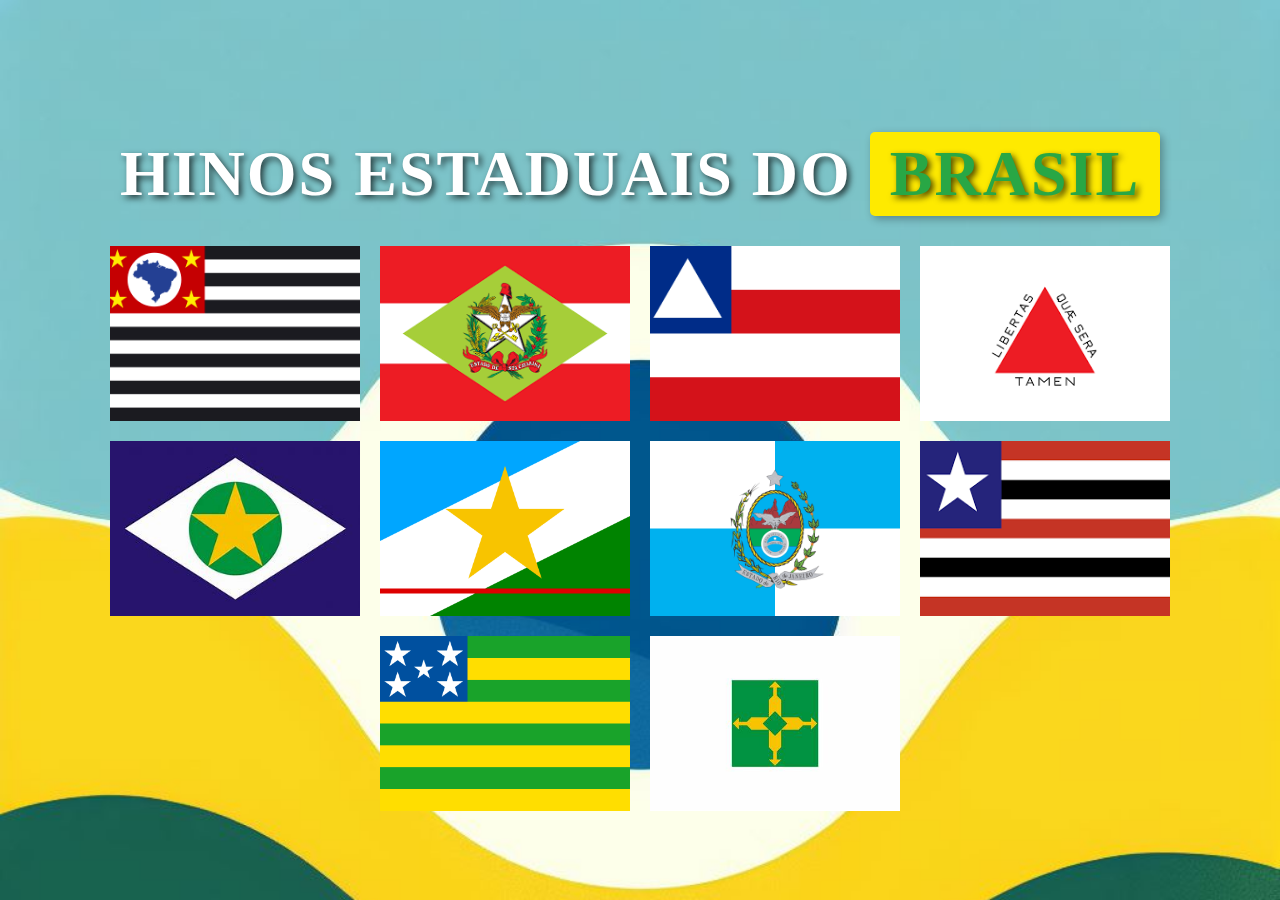
<file: index.html>
<!DOCTYPE html>
<html lang="pt-br">
<head>
    <meta charset="UTF-8">
    <meta name="viewport" content="width=device-width, initial-scale=1.0">
    <title>Hinos Estaduais</title>
    <link rel="stylesheet" href="style.css">
</head>
<body id="bodybrasil">
    <h1 id="titulobrasil">Hinos Estaduais do <a href="br.html" class="brasil">Brasil</a></h1>
    
    <div class="bandeiras-container">
        <a href="sp.html" data-frase="São Paulo" class="bandeira">
            <img src="bandeirasp.png" alt="Hino de São Paulo" width="250" height="175">
        </a>

        <a href="sc.html" data-frase="Santa Catarina" class="bandeira">
            <img src="bandeirasc.png" alt="Hino de Santa Catarina" width="250" height="175">
        </a>

        <a href="ba.html" data-frase="Bahia" class="bandeira">
            <img src="bandeiraba.png" alt="Hino da Bahia" width="250" height="175">
        </a>

        <a href="mg.html" data-frase="Minas Gerais" class="bandeira">
            <img src="bandeiramg.png" alt="Hino de Minas Gerais" width="250" height="175">
        </a>

        <a href="mt.html" data-frase="Mato Grosso" class="bandeira">
            <img src="bandeiramt.png" alt="Hino de Mato Grosso" width="250" height="175">
        </a>

        <a href="rr.html" data-frase="Roraima" class="bandeira">
            <img src="bandeirarr.png" alt="Hino de Roraima" width="250" height="175">
        </a>

        <a href="rj.html" data-frase="Rio de Janeiro" class="bandeira">
            <img src="bandeirarj.png" alt="Hino do Rio de Janeiro" width="250" height="175">
        </a>

        <a href="ma.html" data-frase="Maranhão" class="bandeira">
            <img src="bandeirama.png" alt="Hino do Maranhão" width="250" height="175">
        </a>

        <a href="go.html" data-frase="Goiás" class="bandeira">
            <img src="bandeirago.png" alt="Hino de Goiás" width="250" height="175">
        </a>

        <a href="df.html" data-frase="Distrito Federal" class="bandeira">
            <img src="bandeiradf.png" alt="Hino do Distrito Federal" width="250" height="175">

        </a>
    </div>

    
    <div id="frase-exibida">Passe o mouse sobre uma bandeira para escolher um estado</div>

    <script>
        const bandeiras = document.querySelectorAll('.bandeira');
        const fraseExibida = document.getElementById('frase-exibida');

        bandeiras.forEach(bandeira => {
            bandeira.addEventListener('mouseenter', function() {
        
                fraseExibida.textContent = bandeira.getAttribute('data-frase');

                fraseExibida.style.opacity = 1;
            });

            bandeira.addEventListener('mouseleave', function() {
              
                fraseExibida.style.opacity = 0;
            });
        });
    </script>
</body>
</html>
</file>
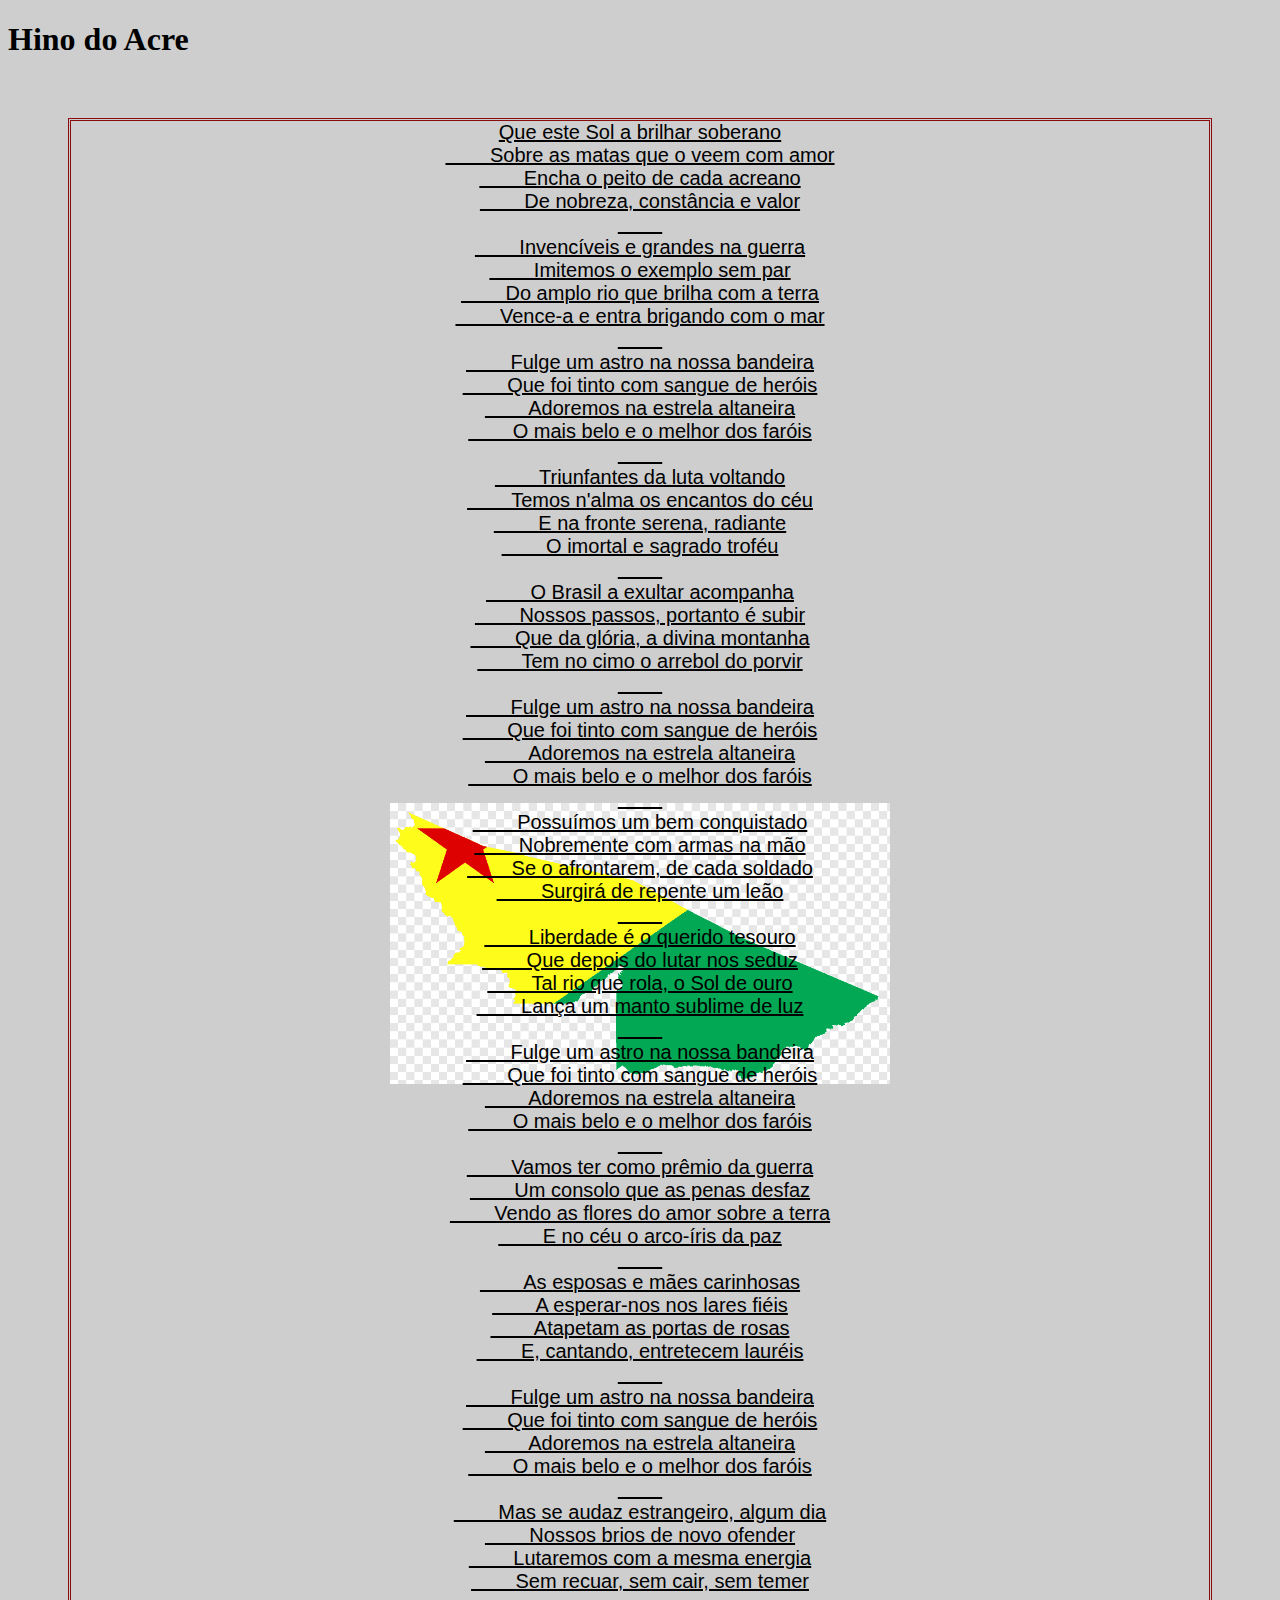
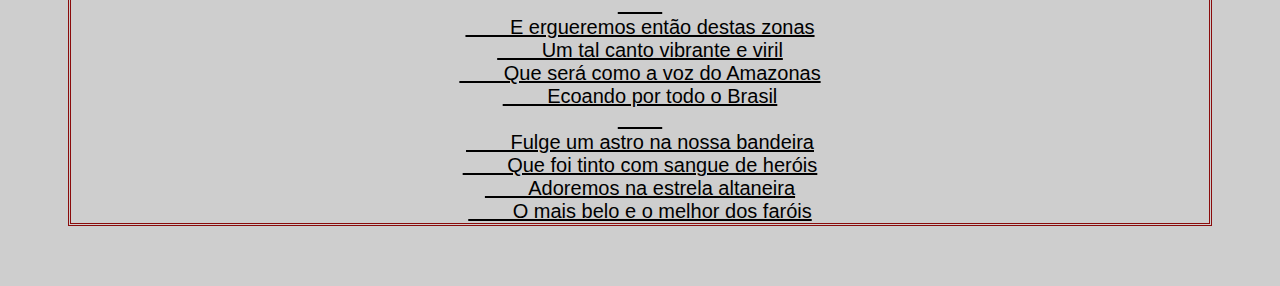
<file: ac.html>
<!DOCTYPE html>
<html lang="pt-br">
<head>
    <meta charset="UTF-8">
    <meta name="viewport" content="width=device-width, initial-scale=1.0">
    <title>hino do Acre</title>
   
     <link rel="stylesheet" href="style.css"> 
</head>

<body id="bodyac">
   <h1 id="tituloac">Hino do Acre</h1>

    <pre id="paragrafoac">Que este Sol a brilhar soberano
        Sobre as matas que o veem com amor
        Encha o peito de cada acreano
        De nobreza, constância e valor
        
        Invencíveis e grandes na guerra
        Imitemos o exemplo sem par
        Do amplo rio que brilha com a terra
        Vence-a e entra brigando com o mar
        
        Fulge um astro na nossa bandeira
        Que foi tinto com sangue de heróis
        Adoremos na estrela altaneira
        O mais belo e o melhor dos faróis
        
        Triunfantes da luta voltando
        Temos n'alma os encantos do céu
        E na fronte serena, radiante
        O imortal e sagrado troféu
        
        O Brasil a exultar acompanha
        Nossos passos, portanto é subir
        Que da glória, a divina montanha
        Tem no cimo o arrebol do porvir
        
        Fulge um astro na nossa bandeira
        Que foi tinto com sangue de heróis
        Adoremos na estrela altaneira
        O mais belo e o melhor dos faróis
        
        Possuímos um bem conquistado
        Nobremente com armas na mão
        Se o afrontarem, de cada soldado
        Surgirá de repente um leão
        
        Liberdade é o querido tesouro
        Que depois do lutar nos seduz
        Tal rio que rola, o Sol de ouro
        Lança um manto sublime de luz
        
        Fulge um astro na nossa bandeira
        Que foi tinto com sangue de heróis
        Adoremos na estrela altaneira
        O mais belo e o melhor dos faróis
        
        Vamos ter como prêmio da guerra
        Um consolo que as penas desfaz
        Vendo as flores do amor sobre a terra
        E no céu o arco-íris da paz
        
        As esposas e mães carinhosas
        A esperar-nos nos lares fiéis
        Atapetam as portas de rosas
        E, cantando, entretecem lauréis
        
        Fulge um astro na nossa bandeira
        Que foi tinto com sangue de heróis
        Adoremos na estrela altaneira
        O mais belo e o melhor dos faróis
        
        Mas se audaz estrangeiro, algum dia
        Nossos brios de novo ofender
        Lutaremos com a mesma energia
        Sem recuar, sem cair, sem temer
        
        E ergueremos então destas zonas
        Um tal canto vibrante e viril
        Que será como a voz do Amazonas
        Ecoando por todo o Brasil
        
        Fulge um astro na nossa bandeira
        Que foi tinto com sangue de heróis
        Adoremos na estrela altaneira
        O mais belo e o melhor dos faróis</pre>
</file>
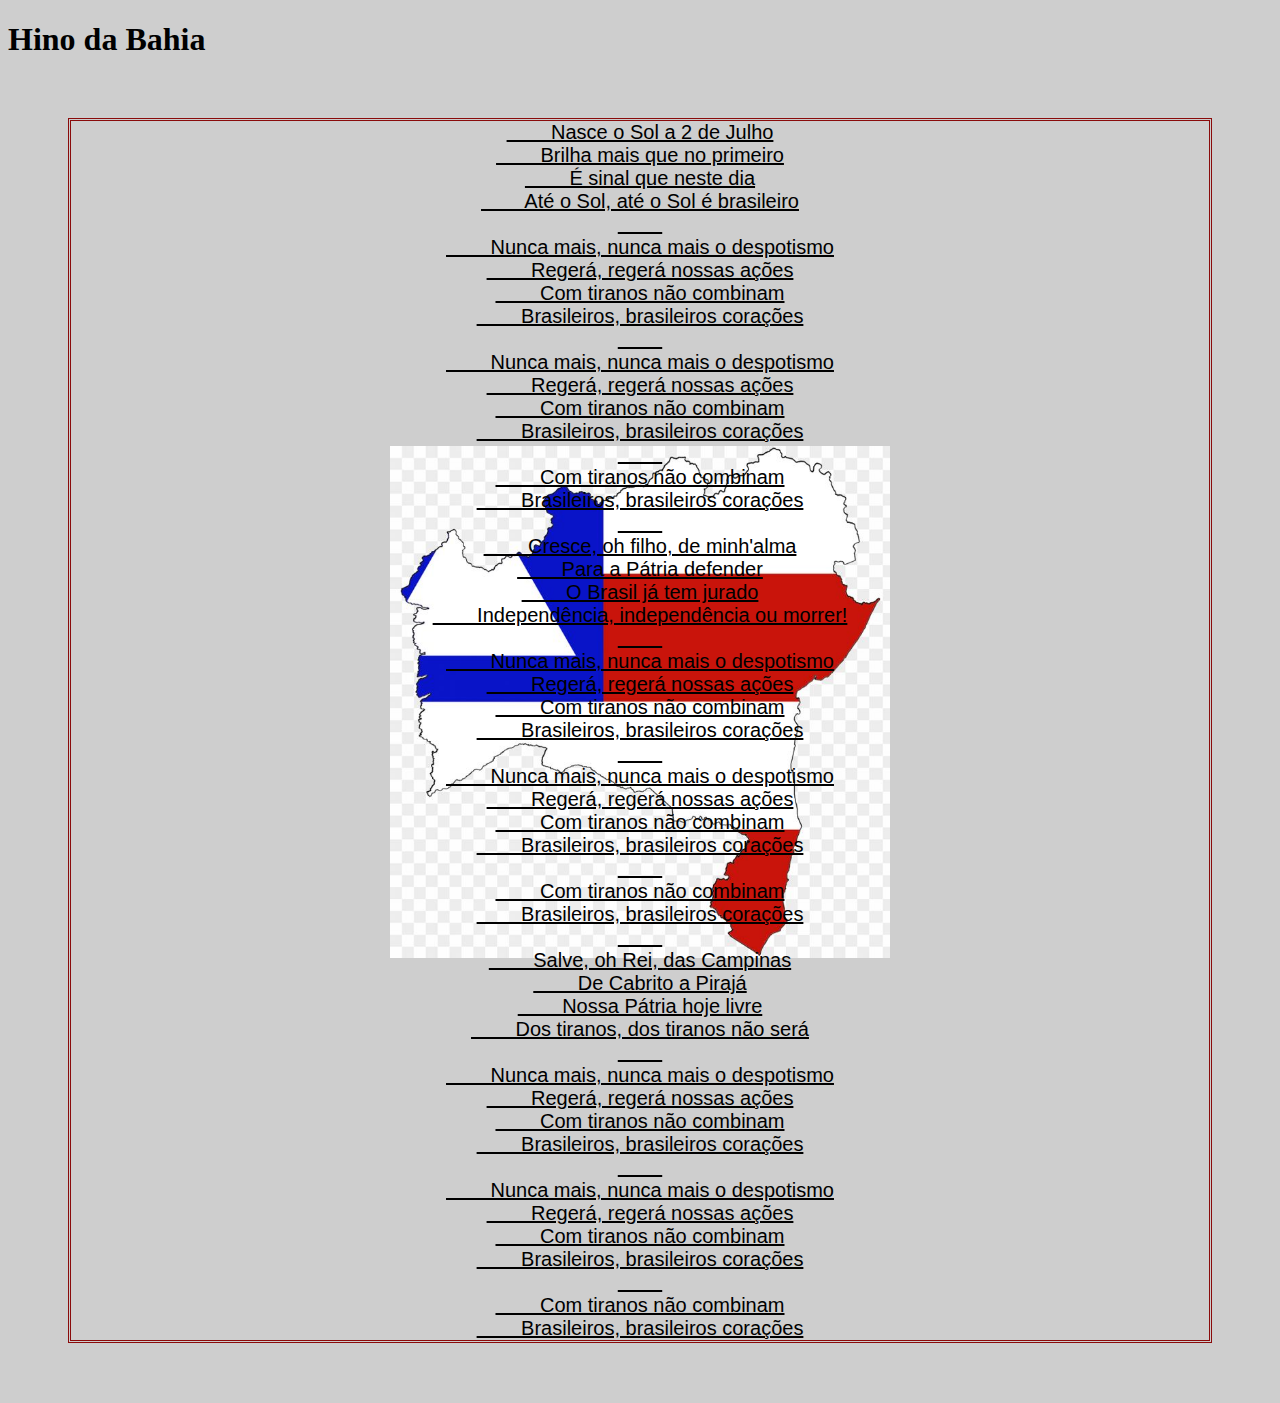
<file: ba.html>
<!DOCTYPE html>
<html lang="pt-br">
<head>
    <meta charset="UTF-8">
    <meta name="viewport" content="width=device-width, initial-scale=1.0">
    <title>hino da Bahia</title>
   
     <link rel="stylesheet" href="style.css"> 
</head>

<body id="bodyba">
   <h1 id="tituloba">Hino da Bahia</h1>

    <pre id="paragrafoba">
        Nasce o Sol a 2 de Julho
        Brilha mais que no primeiro
        É sinal que neste dia
        Até o Sol, até o Sol é brasileiro
        
        Nunca mais, nunca mais o despotismo
        Regerá, regerá nossas ações
        Com tiranos não combinam
        Brasileiros, brasileiros corações
        
        Nunca mais, nunca mais o despotismo
        Regerá, regerá nossas ações
        Com tiranos não combinam
        Brasileiros, brasileiros corações
        
        Com tiranos não combinam
        Brasileiros, brasileiros corações
        
        Cresce, oh filho, de minh'alma
        Para a Pátria defender
        O Brasil já tem jurado
        Independência, independência ou morrer!
        
        Nunca mais, nunca mais o despotismo
        Regerá, regerá nossas ações
        Com tiranos não combinam
        Brasileiros, brasileiros corações
        
        Nunca mais, nunca mais o despotismo
        Regerá, regerá nossas ações
        Com tiranos não combinam
        Brasileiros, brasileiros corações
        
        Com tiranos não combinam
        Brasileiros, brasileiros corações
        
        Salve, oh Rei, das Campinas
        De Cabrito a Pirajá
        Nossa Pátria hoje livre
        Dos tiranos, dos tiranos não será
        
        Nunca mais, nunca mais o despotismo
        Regerá, regerá nossas ações
        Com tiranos não combinam
        Brasileiros, brasileiros corações
        
        Nunca mais, nunca mais o despotismo
        Regerá, regerá nossas ações
        Com tiranos não combinam
        Brasileiros, brasileiros corações
        
        Com tiranos não combinam
        Brasileiros, brasileiros corações</pre>
</file>
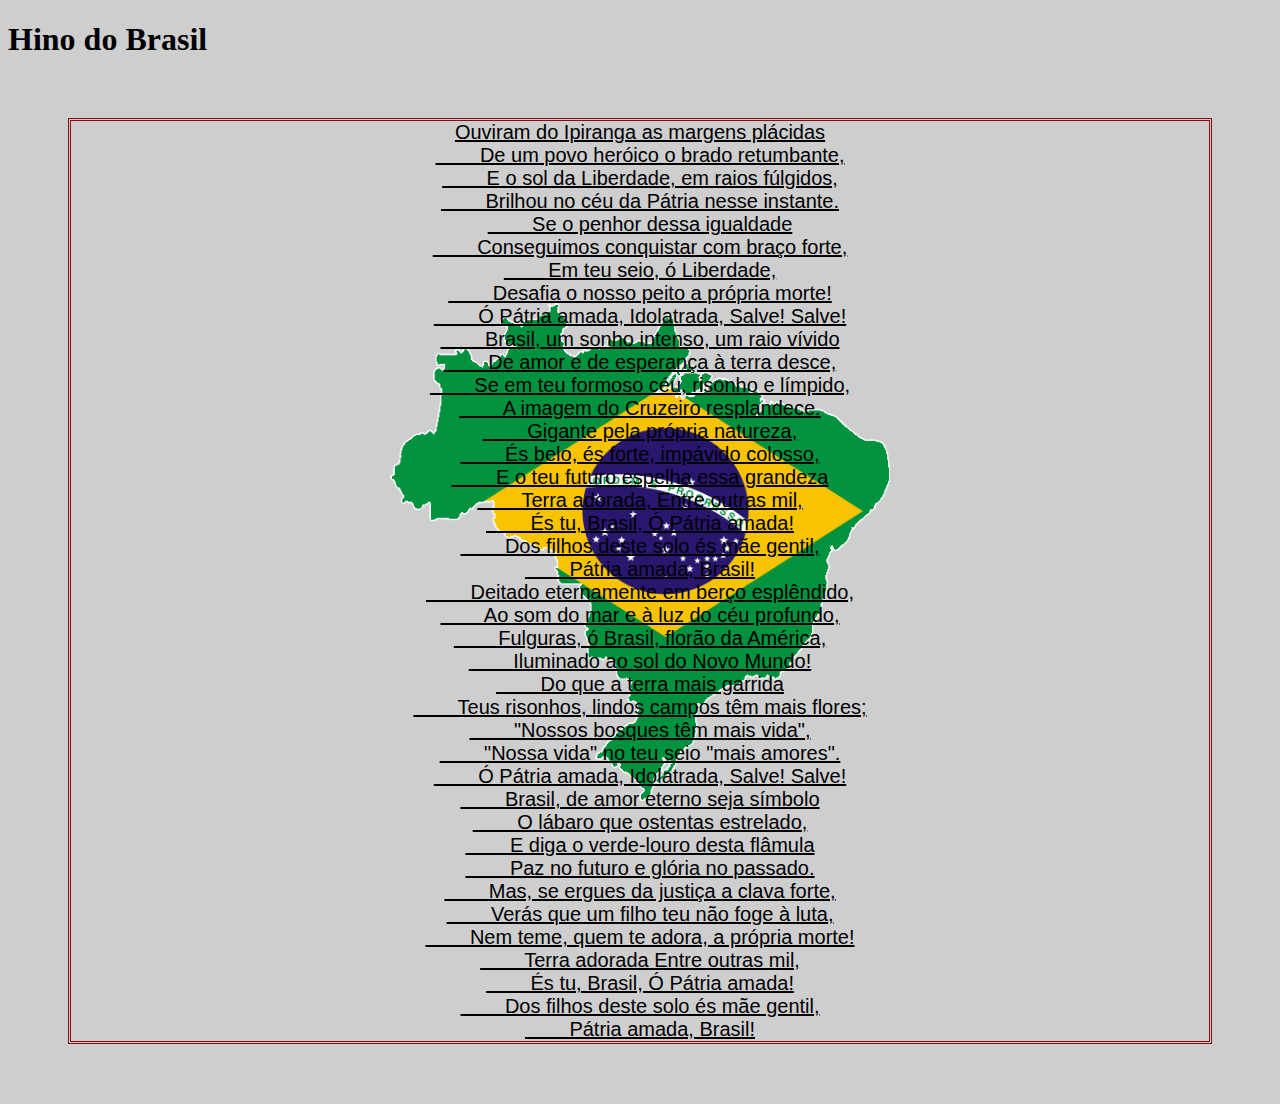
<file: br.html>
<!DOCTYPE html>
<html lang="pt-br">
<head>
    <meta charset="UTF-8">
    <meta name="viewport" content="width=device-width, initial-scale=1.0">
    <title>hino da Bahia</title>
   
     <link rel="stylesheet" href="style.css"> 
</head>

<body id="bodybr">
   <h1 id="titulobr">Hino do Brasil</h1>

     <pre id="paragrafobr">Ouviram do Ipiranga as margens plácidas
        De um povo heróico o brado retumbante,
        E o sol da Liberdade, em raios fúlgidos,
        Brilhou no céu da Pátria nesse instante.
        Se o penhor dessa igualdade
        Conseguimos conquistar com braço forte,
        Em teu seio, ó Liberdade,
        Desafia o nosso peito a própria morte!
        Ó Pátria amada, Idolatrada, Salve! Salve!
        Brasil, um sonho intenso, um raio vívido
        De amor e de esperança à terra desce,
        Se em teu formoso céu, risonho e límpido,
        A imagem do Cruzeiro resplandece.
        Gigante pela própria natureza,
        És belo, és forte, impávido colosso,
        E o teu futuro espelha essa grandeza
        Terra adorada, Entre outras mil,
        És tu, Brasil, Ó Pátria amada!
        Dos filhos deste solo és mãe gentil,
        Pátria amada, Brasil!
        Deitado eternamente em berço esplêndido,
        Ao som do mar e à luz do céu profundo,
        Fulguras, ó Brasil, florão da América,
        Iluminado ao sol do Novo Mundo!
        Do que a terra mais garrida
        Teus risonhos, lindos campos têm mais flores;
        "Nossos bosques têm mais vida",
        "Nossa vida" no teu seio "mais amores".
        Ó Pátria amada, Idolatrada, Salve! Salve!
        Brasil, de amor eterno seja símbolo
        O lábaro que ostentas estrelado,
        E diga o verde-louro desta flâmula
        Paz no futuro e glória no passado.
        Mas, se ergues da justiça a clava forte,
        Verás que um filho teu não foge à luta,
        Nem teme, quem te adora, a própria morte!
        Terra adorada Entre outras mil,
        És tu, Brasil, Ó Pátria amada!
        Dos filhos deste solo és mãe gentil,
        Pátria amada, Brasil!</pre>
</file>
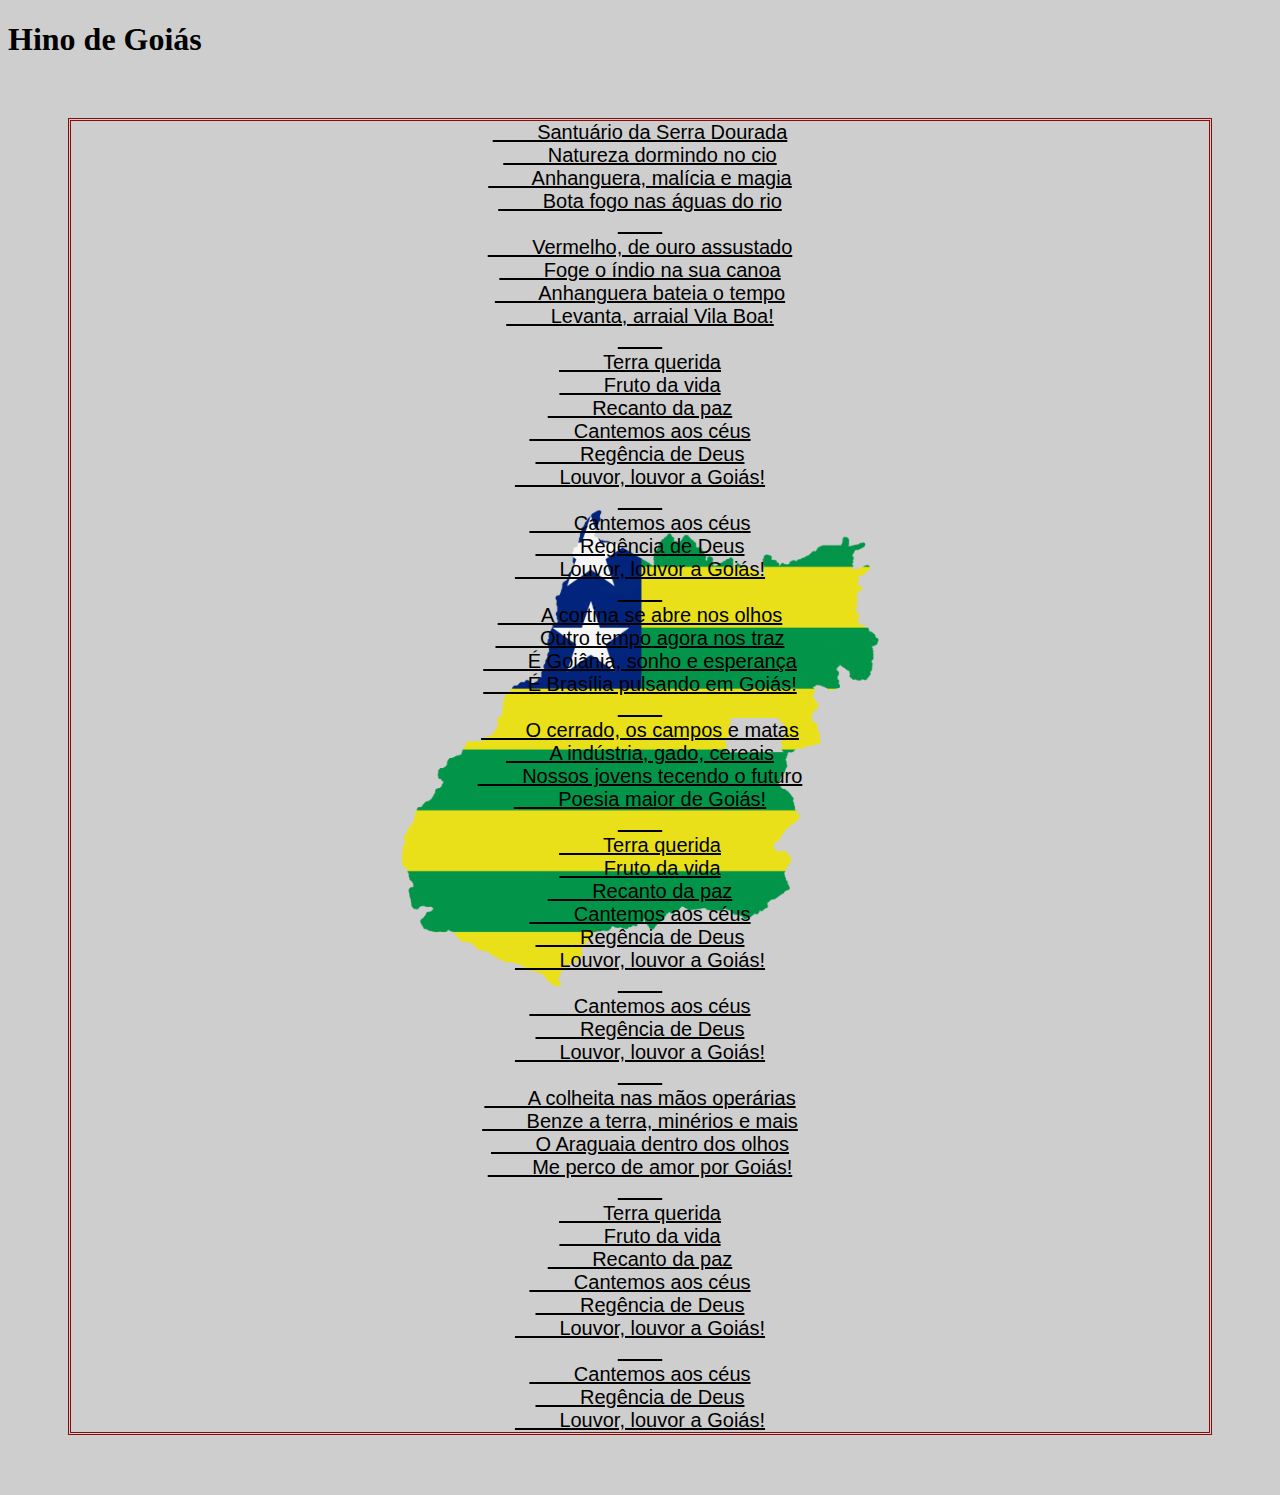
<file: go.html>
<!DOCTYPE html>
<html lang="pt-br">
<head>
    <meta charset="UTF-8">
    <meta name="viewport" content="width=device-width, initial-scale=1.0">
    <title>hino de Goiás</title>
   
     <link rel="stylesheet" href="style.css"> 
</head>

<body id="bodygo">
   <h1 id="titulogo">Hino de Goiás</h1>

    <pre id="paragrafogo">
        Santuário da Serra Dourada
        Natureza dormindo no cio
        Anhanguera, malícia e magia
        Bota fogo nas águas do rio
        
        Vermelho, de ouro assustado
        Foge o índio na sua canoa
        Anhanguera bateia o tempo
        Levanta, arraial Vila Boa!
        
        Terra querida
        Fruto da vida
        Recanto da paz
        Cantemos aos céus
        Regência de Deus
        Louvor, louvor a Goiás!
        
        Cantemos aos céus
        Regência de Deus
        Louvor, louvor a Goiás!
        
        A cortina se abre nos olhos
        Outro tempo agora nos traz
        É Goiânia, sonho e esperança
        É Brasília pulsando em Goiás!
        
        O cerrado, os campos e matas
        A indústria, gado, cereais
        Nossos jovens tecendo o futuro
        Poesia maior de Goiás!
        
        Terra querida
        Fruto da vida
        Recanto da paz
        Cantemos aos céus
        Regência de Deus
        Louvor, louvor a Goiás!
        
        Cantemos aos céus
        Regência de Deus
        Louvor, louvor a Goiás!
        
        A colheita nas mãos operárias
        Benze a terra, minérios e mais
        O Araguaia dentro dos olhos
        Me perco de amor por Goiás!
        
        Terra querida
        Fruto da vida
        Recanto da paz
        Cantemos aos céus
        Regência de Deus
        Louvor, louvor a Goiás!
        
        Cantemos aos céus
        Regência de Deus
        Louvor, louvor a Goiás!</pre>
</file>
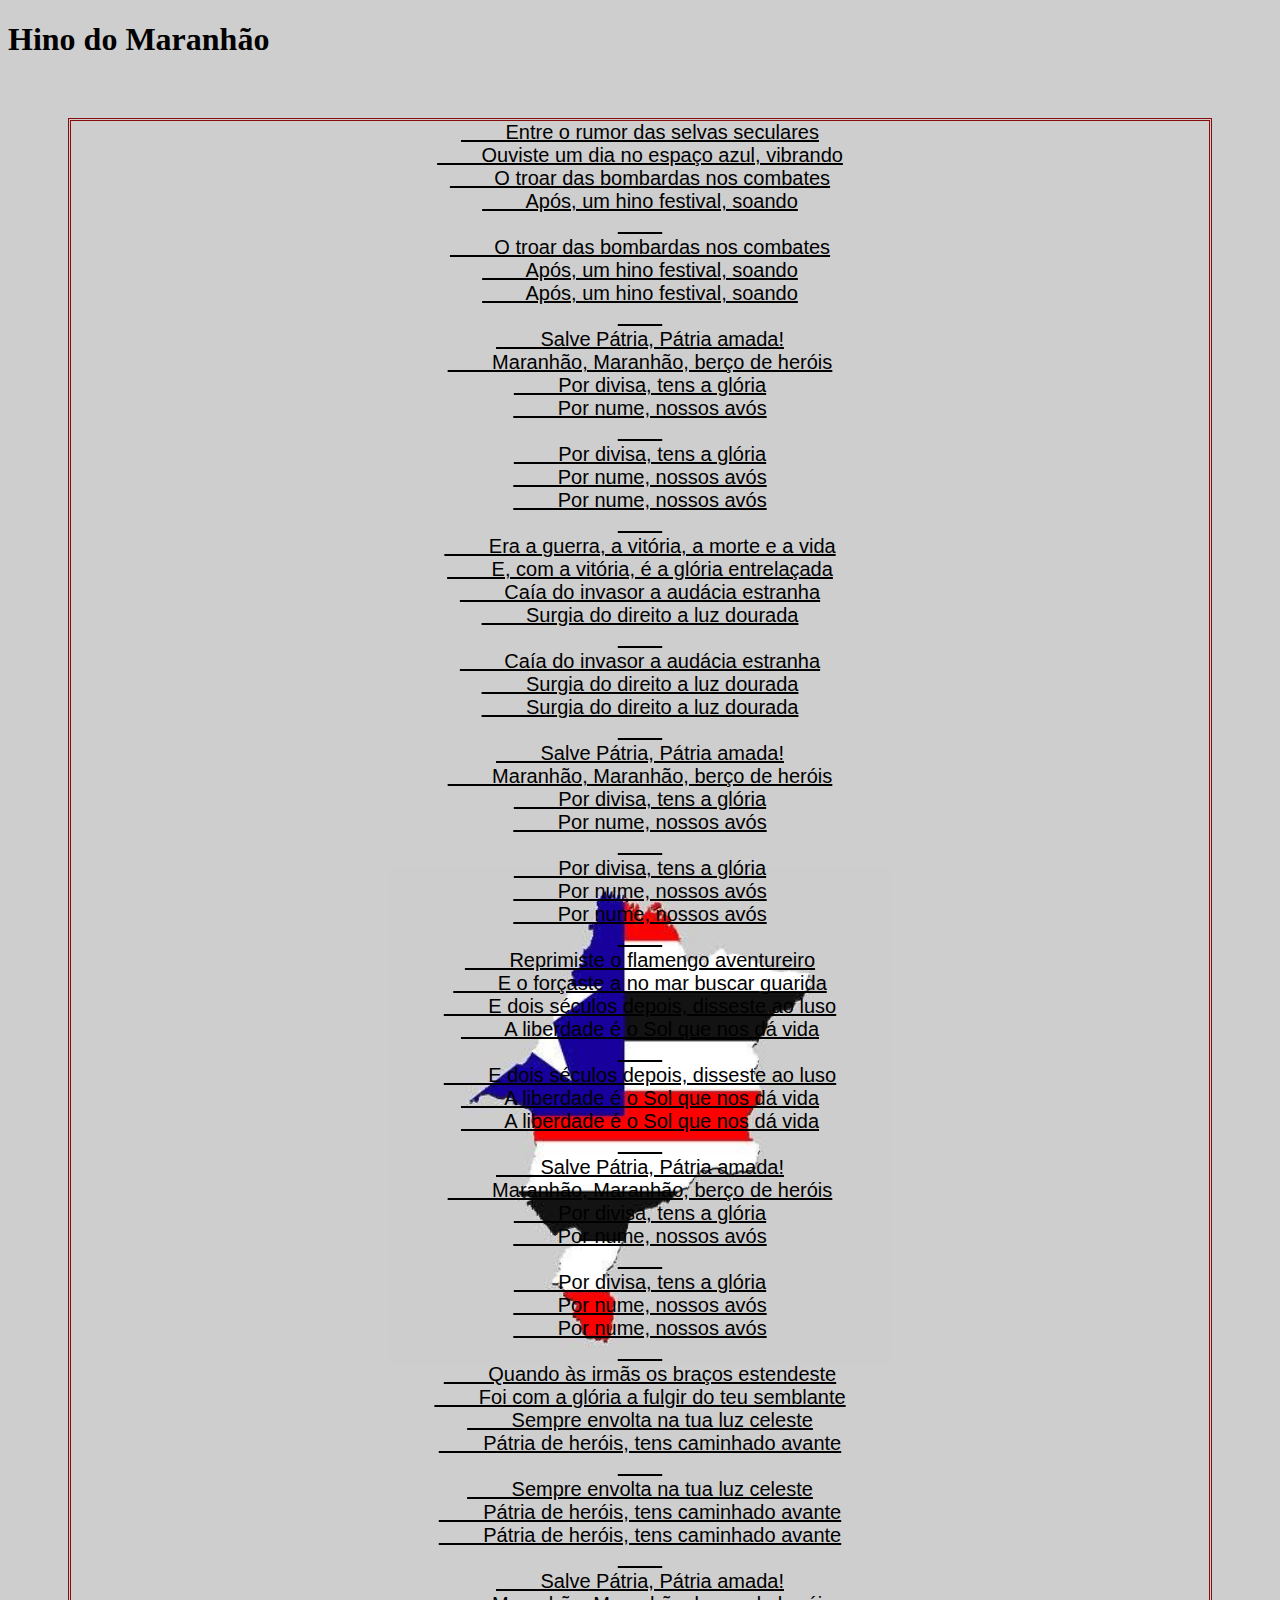
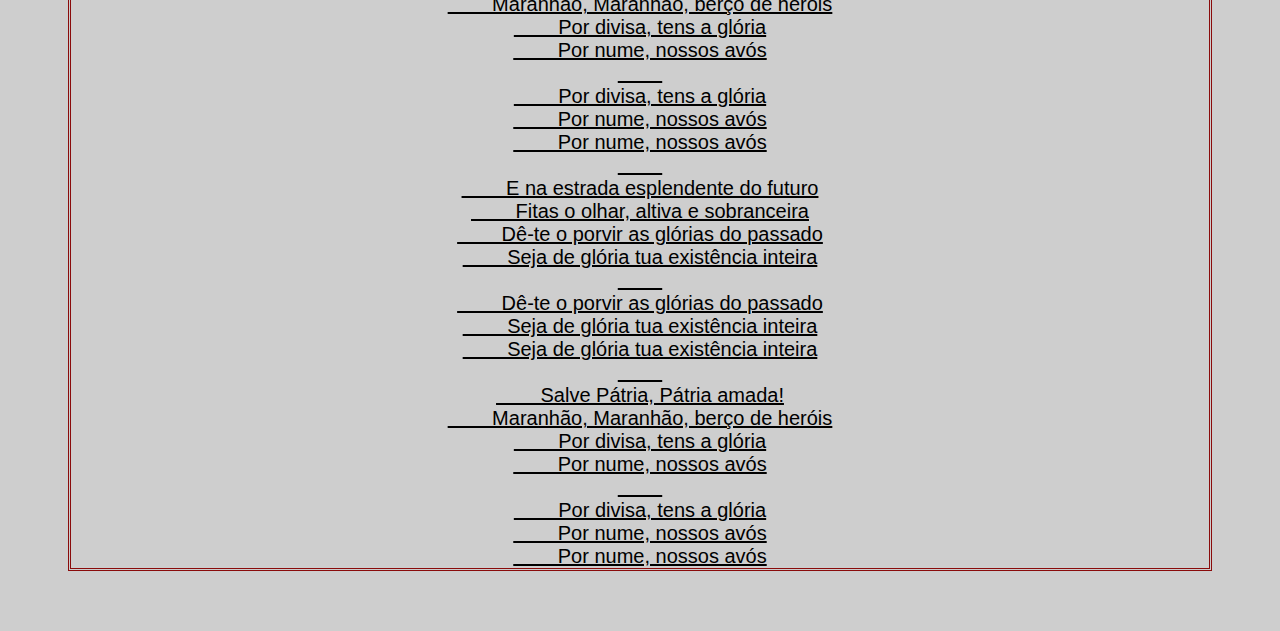
<file: ma.html>
<!DOCTYPE html>
<html lang="pt-br">
<head>
    <meta charset="UTF-8">
    <meta name="viewport" content="width=device-width, initial-scale=1.0">
    <title>hino do Maranhão</title>
   
     <link rel="stylesheet" href="style.css"> 
</head>

<body id="bodyma">
   <h1 id="tituloma">Hino do Maranhão</h1>
    
    <pre id="paragrafoma">
        Entre o rumor das selvas seculares
        Ouviste um dia no espaço azul, vibrando
        O troar das bombardas nos combates
        Após, um hino festival, soando
        
        O troar das bombardas nos combates
        Após, um hino festival, soando
        Após, um hino festival, soando
        
        Salve Pátria, Pátria amada!
        Maranhão, Maranhão, berço de heróis
        Por divisa, tens a glória
        Por nume, nossos avós
        
        Por divisa, tens a glória
        Por nume, nossos avós
        Por nume, nossos avós
        
        Era a guerra, a vitória, a morte e a vida
        E, com a vitória, é a glória entrelaçada
        Caía do invasor a audácia estranha
        Surgia do direito a luz dourada
        
        Caía do invasor a audácia estranha
        Surgia do direito a luz dourada
        Surgia do direito a luz dourada
        
        Salve Pátria, Pátria amada!
        Maranhão, Maranhão, berço de heróis
        Por divisa, tens a glória
        Por nume, nossos avós
        
        Por divisa, tens a glória
        Por nume, nossos avós
        Por nume, nossos avós
        
        Reprimiste o flamengo aventureiro
        E o forçaste a no mar buscar guarida
        E dois séculos depois, disseste ao luso
        A liberdade é o Sol que nos dá vida
        
        E dois séculos depois, disseste ao luso
        A liberdade é o Sol que nos dá vida
        A liberdade é o Sol que nos dá vida
        
        Salve Pátria, Pátria amada!
        Maranhão, Maranhão, berço de heróis
        Por divisa, tens a glória
        Por nume, nossos avós
        
        Por divisa, tens a glória
        Por nume, nossos avós
        Por nume, nossos avós
        
        Quando às irmãs os braços estendeste
        Foi com a glória a fulgir do teu semblante
        Sempre envolta na tua luz celeste
        Pátria de heróis, tens caminhado avante
        
        Sempre envolta na tua luz celeste
        Pátria de heróis, tens caminhado avante
        Pátria de heróis, tens caminhado avante
        
        Salve Pátria, Pátria amada!
        Maranhão, Maranhão, berço de heróis
        Por divisa, tens a glória
        Por nume, nossos avós
        
        Por divisa, tens a glória
        Por nume, nossos avós
        Por nume, nossos avós
        
        E na estrada esplendente do futuro
        Fitas o olhar, altiva e sobranceira
        Dê-te o porvir as glórias do passado
        Seja de glória tua existência inteira
        
        Dê-te o porvir as glórias do passado
        Seja de glória tua existência inteira
        Seja de glória tua existência inteira
        
        Salve Pátria, Pátria amada!
        Maranhão, Maranhão, berço de heróis
        Por divisa, tens a glória
        Por nume, nossos avós
        
        Por divisa, tens a glória
        Por nume, nossos avós
        Por nume, nossos avós</pre>
</file>
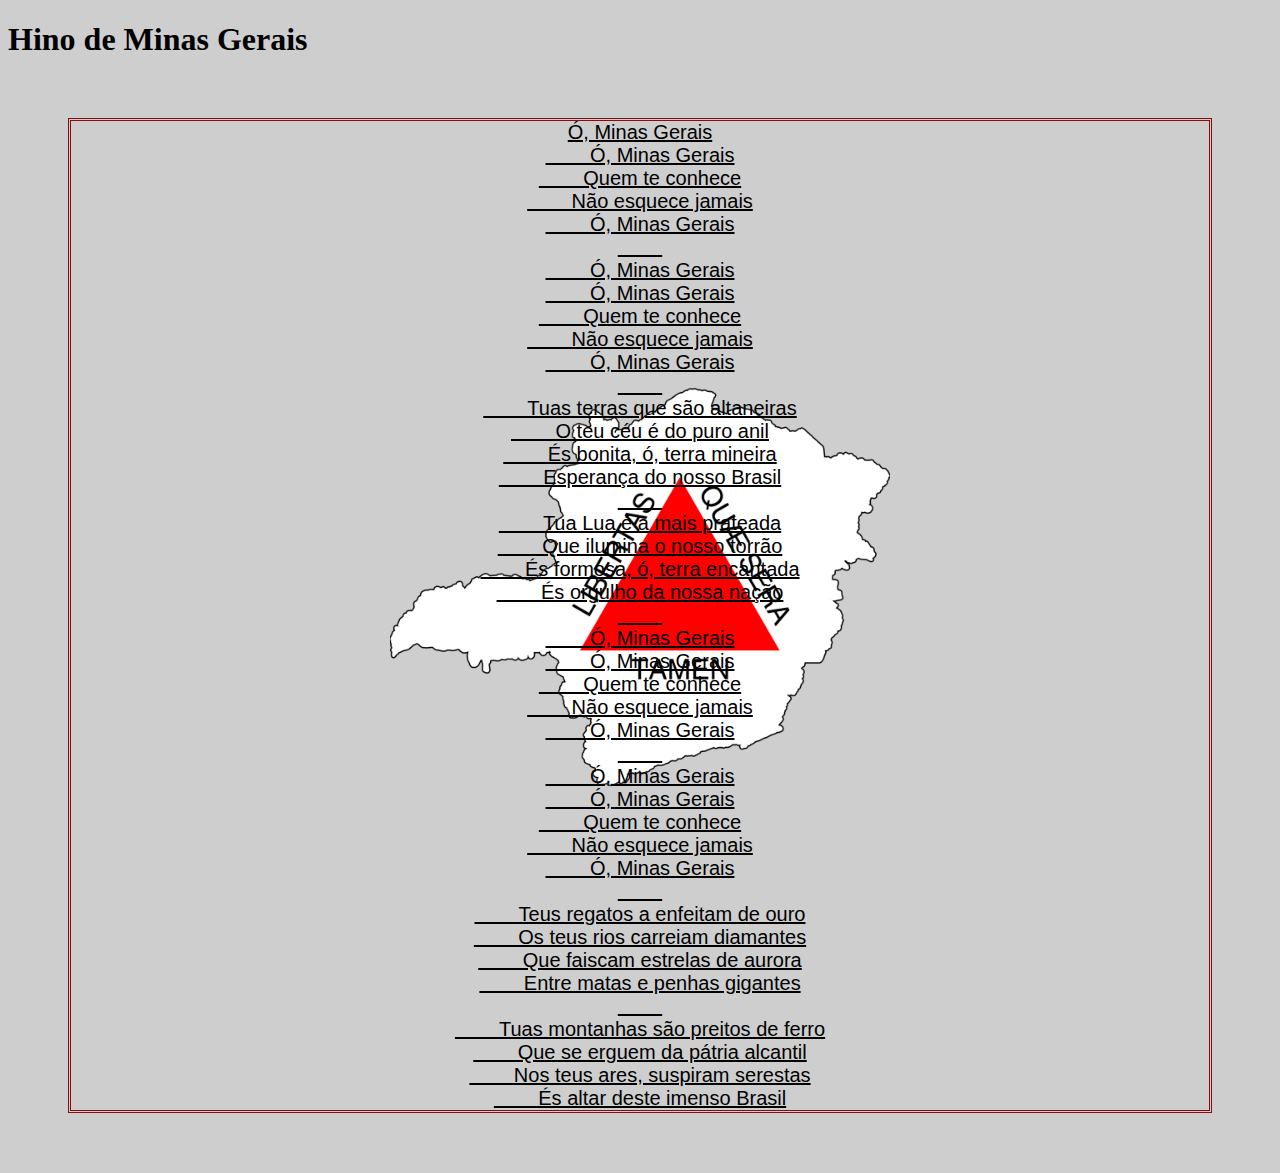
<file: mg.html>
<!DOCTYPE html>
<html lang="pt-br">
<head>
    <meta charset="UTF-8">
    <meta name="viewport" content="width=device-width, initial-scale=1.0">
    <title>hino de Minas Gerais</title>
   
     <link rel="stylesheet" href="style.css"> 
</head>

<body id="bodymg">
   <h1 id="titulomg">Hino de Minas Gerais</h1>

    <pre id="paragrafomg">Ó, Minas Gerais
        Ó, Minas Gerais
        Quem te conhece
        Não esquece jamais
        Ó, Minas Gerais
        
        Ó, Minas Gerais
        Ó, Minas Gerais
        Quem te conhece
        Não esquece jamais
        Ó, Minas Gerais
        
        Tuas terras que são altaneiras
        O teu céu é do puro anil
        És bonita, ó, terra mineira
        Esperança do nosso Brasil
        
        Tua Lua é a mais prateada
        Que ilumina o nosso torrão
        És formosa, ó, terra encantada
        És orgulho da nossa nação
        
        Ó, Minas Gerais
        Ó, Minas Gerais
        Quem te conhece
        Não esquece jamais
        Ó, Minas Gerais
        
        Ó, Minas Gerais
        Ó, Minas Gerais
        Quem te conhece
        Não esquece jamais
        Ó, Minas Gerais
        
        Teus regatos a enfeitam de ouro
        Os teus rios carreiam diamantes
        Que faiscam estrelas de aurora
        Entre matas e penhas gigantes
        
        Tuas montanhas são preitos de ferro
        Que se erguem da pátria alcantil
        Nos teus ares, suspiram serestas
        És altar deste imenso Brasil</pre>
</file>
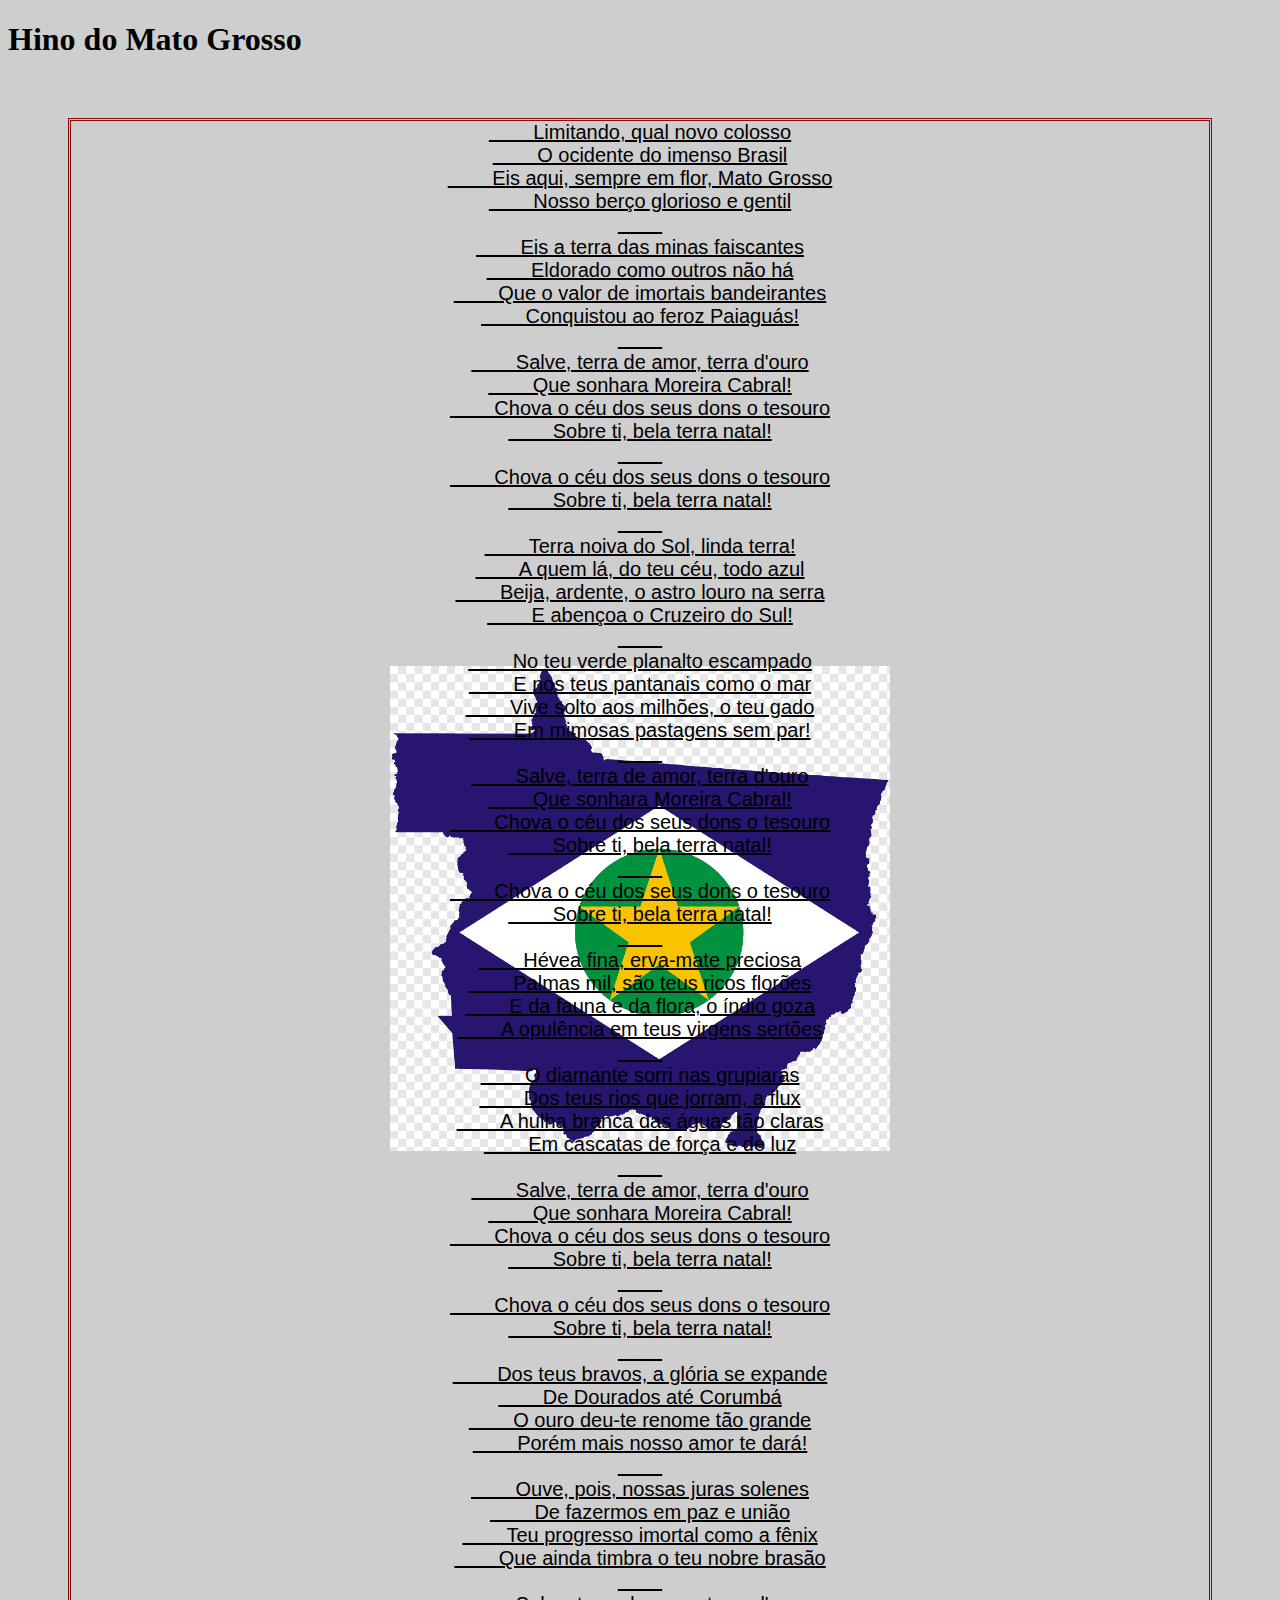
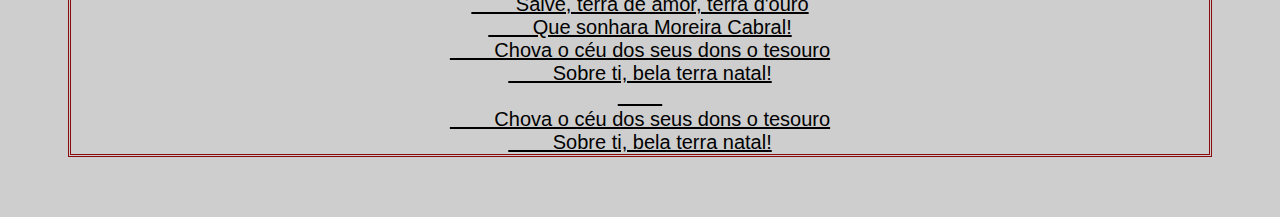
<file: mt.html>
<!DOCTYPE html>
<html lang="pt-br">
<head>
    <meta charset="UTF-8">
    <meta name="viewport" content="width=device-width, initial-scale=1.0">
    <title>hino do Mato Grosso </title>
   
     <link rel="stylesheet" href="style.css"> 
</head>

<body id="bodymt">
   <h1 id="titulomt">Hino do Mato Grosso</h1>
    
    <pre id="paragrafomt">
        Limitando, qual novo colosso
        O ocidente do imenso Brasil
        Eis aqui, sempre em flor, Mato Grosso
        Nosso berço glorioso e gentil
        
        Eis a terra das minas faiscantes
        Eldorado como outros não há
        Que o valor de imortais bandeirantes
        Conquistou ao feroz Paiaguás!
        
        Salve, terra de amor, terra d'ouro
        Que sonhara Moreira Cabral!
        Chova o céu dos seus dons o tesouro
        Sobre ti, bela terra natal!
        
        Chova o céu dos seus dons o tesouro
        Sobre ti, bela terra natal!
        
        Terra noiva do Sol, linda terra!
        A quem lá, do teu céu, todo azul
        Beija, ardente, o astro louro na serra
        E abençoa o Cruzeiro do Sul!
        
        No teu verde planalto escampado
        E nos teus pantanais como o mar
        Vive solto aos milhões, o teu gado
        Em mimosas pastagens sem par!
        
        Salve, terra de amor, terra d'ouro
        Que sonhara Moreira Cabral!
        Chova o céu dos seus dons o tesouro
        Sobre ti, bela terra natal!
        
        Chova o céu dos seus dons o tesouro
        Sobre ti, bela terra natal!
        
        Hévea fina, erva-mate preciosa
        Palmas mil, são teus ricos florões
        E da fauna e da flora, o índio goza
        A opulência em teus virgens sertões
        
        O diamante sorri nas grupiaras
        Dos teus rios que jorram, a flux
        A hulha branca das águas tão claras
        Em cascatas de força e de luz
        
        Salve, terra de amor, terra d'ouro
        Que sonhara Moreira Cabral!
        Chova o céu dos seus dons o tesouro
        Sobre ti, bela terra natal!
        
        Chova o céu dos seus dons o tesouro
        Sobre ti, bela terra natal!
        
        Dos teus bravos, a glória se expande
        De Dourados até Corumbá
        O ouro deu-te renome tão grande
        Porém mais nosso amor te dará!
        
        Ouve, pois, nossas juras solenes
        De fazermos em paz e união
        Teu progresso imortal como a fênix
        Que ainda timbra o teu nobre brasão
        
        Salve, terra de amor, terra d'ouro
        Que sonhara Moreira Cabral!
        Chova o céu dos seus dons o tesouro
        Sobre ti, bela terra natal!
        
        Chova o céu dos seus dons o tesouro
        Sobre ti, bela terra natal!</pre>
</file>
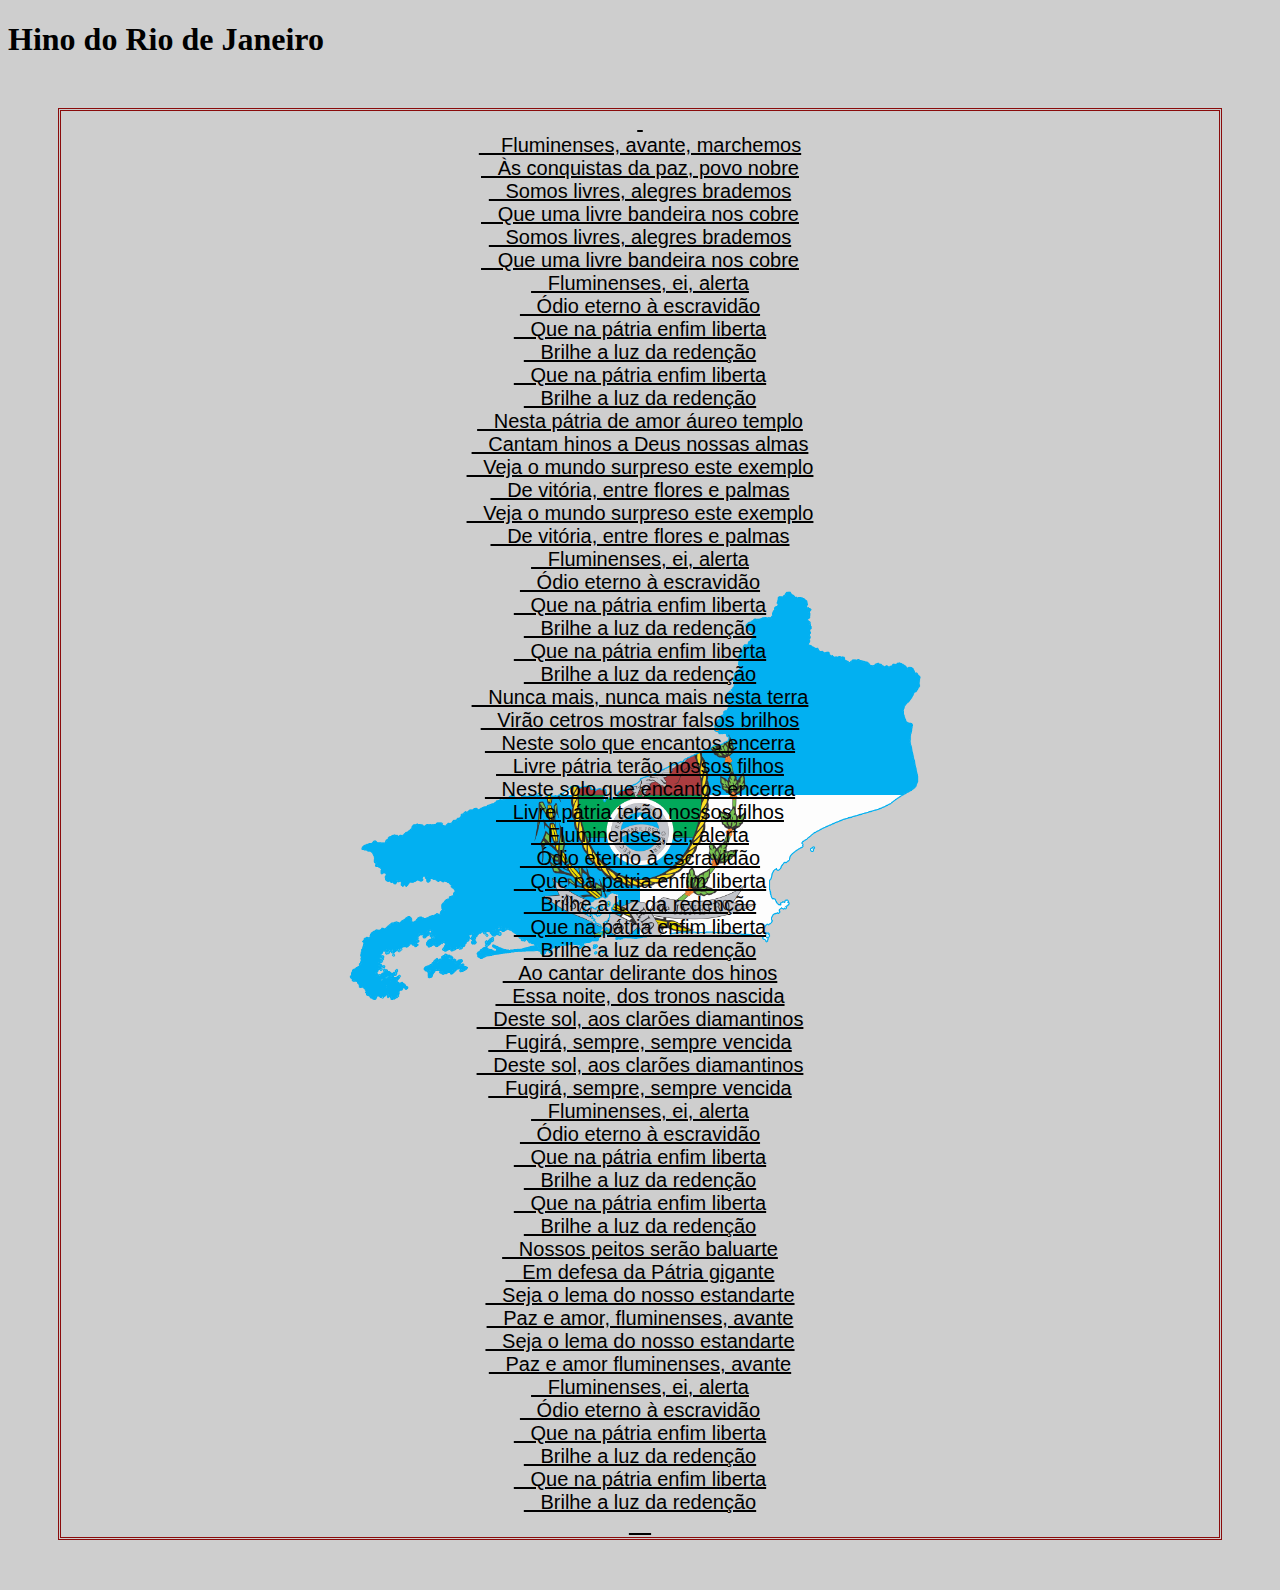
<file: rj.html>
<!DOCTYPE html>
<html lang="pt-br">
<head>
    <meta charset="UTF-8">
    <meta name="viewport" content="width=device-width, initial-scale=1.0">
    <title>hino do Rio de Janeiro </title>
   
     <link rel="stylesheet" href="style.css"> 
</head>

<body id="bodyrj">
   <h1 id="titulorj">Hino do Rio de Janeiro</h1>

   <pre id="paragraforj"> 
    Fluminenses, avante, marchemos
   Às conquistas da paz, povo nobre
   Somos livres, alegres brademos
   Que uma livre bandeira nos cobre
   Somos livres, alegres brademos
   Que uma livre bandeira nos cobre
   Fluminenses, ei, alerta
   Ódio eterno à escravidão
   Que na pátria enfim liberta
   Brilhe a luz da redenção
   Que na pátria enfim liberta
   Brilhe a luz da redenção
   Nesta pátria de amor áureo templo
   Cantam hinos a Deus nossas almas
   Veja o mundo surpreso este exemplo
   De vitória, entre flores e palmas
   Veja o mundo surpreso este exemplo
   De vitória, entre flores e palmas
   Fluminenses, ei, alerta
   Ódio eterno à escravidão
   Que na pátria enfim liberta
   Brilhe a luz da redenção
   Que na pátria enfim liberta
   Brilhe a luz da redenção
   Nunca mais, nunca mais nesta terra
   Virão cetros mostrar falsos brilhos
   Neste solo que encantos encerra
   Livre pátria terão nossos filhos
   Neste solo que encantos encerra
   Livre pátria terão nossos filhos
   Fluminenses, ei, alerta
   Ódio eterno à escravidão
   Que na pátria enfim liberta
   Brilhe a luz da redenção
   Que na pátria enfim liberta
   Brilhe a luz da redenção
   Ao cantar delirante dos hinos
   Essa noite, dos tronos nascida
   Deste sol, aos clarões diamantinos
   Fugirá, sempre, sempre vencida
   Deste sol, aos clarões diamantinos
   Fugirá, sempre, sempre vencida
   Fluminenses, ei, alerta
   Ódio eterno à escravidão
   Que na pátria enfim liberta
   Brilhe a luz da redenção
   Que na pátria enfim liberta
   Brilhe a luz da redenção
   Nossos peitos serão baluarte
   Em defesa da Pátria gigante
   Seja o lema do nosso estandarte
   Paz e amor, fluminenses, avante
   Seja o lema do nosso estandarte
   Paz e amor fluminenses, avante
   Fluminenses, ei, alerta
   Ódio eterno à escravidão
   Que na pátria enfim liberta
   Brilhe a luz da redenção
   Que na pátria enfim liberta
   Brilhe a luz da redenção
    </pre>
</file>
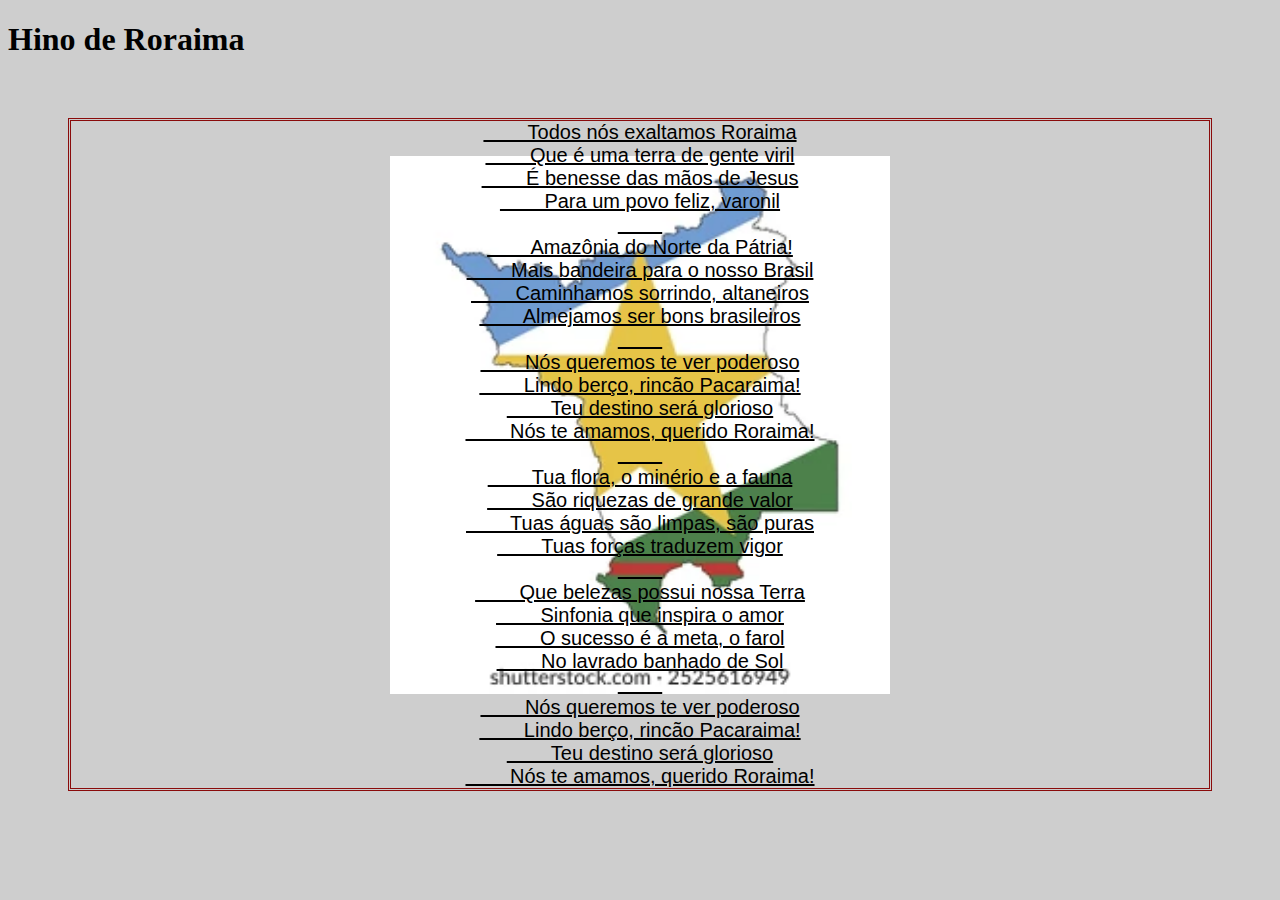
<file: rr.html>
<!DOCTYPE html>
<html lang="pt-br">
<head>
    <meta charset="UTF-8">
    <meta name="viewport" content="width=device-width, initial-scale=1.0">
    <title>hino de Roraima</title>
   
     <link rel="stylesheet" href="style.css"> 
</head>

<body id="bodyrr">
   <h1 id="titulorr">Hino de Roraima</h1>

    <pre id="paragraforr">
        Todos nós exaltamos Roraima
        Que é uma terra de gente viril
        É benesse das mãos de Jesus
        Para um povo feliz, varonil
        
        Amazônia do Norte da Pátria!
        Mais bandeira para o nosso Brasil
        Caminhamos sorrindo, altaneiros
        Almejamos ser bons brasileiros
        
        Nós queremos te ver poderoso
        Lindo berço, rincão Pacaraima!
        Teu destino será glorioso
        Nós te amamos, querido Roraima!
        
        Tua flora, o minério e a fauna
        São riquezas de grande valor
        Tuas águas são limpas, são puras
        Tuas forças traduzem vigor
        
        Que belezas possui nossa Terra
        Sinfonia que inspira o amor
        O sucesso é a meta, o farol
        No lavrado banhado de Sol
        
        Nós queremos te ver poderoso
        Lindo berço, rincão Pacaraima!
        Teu destino será glorioso
        Nós te amamos, querido Roraima!</pre>
</file>
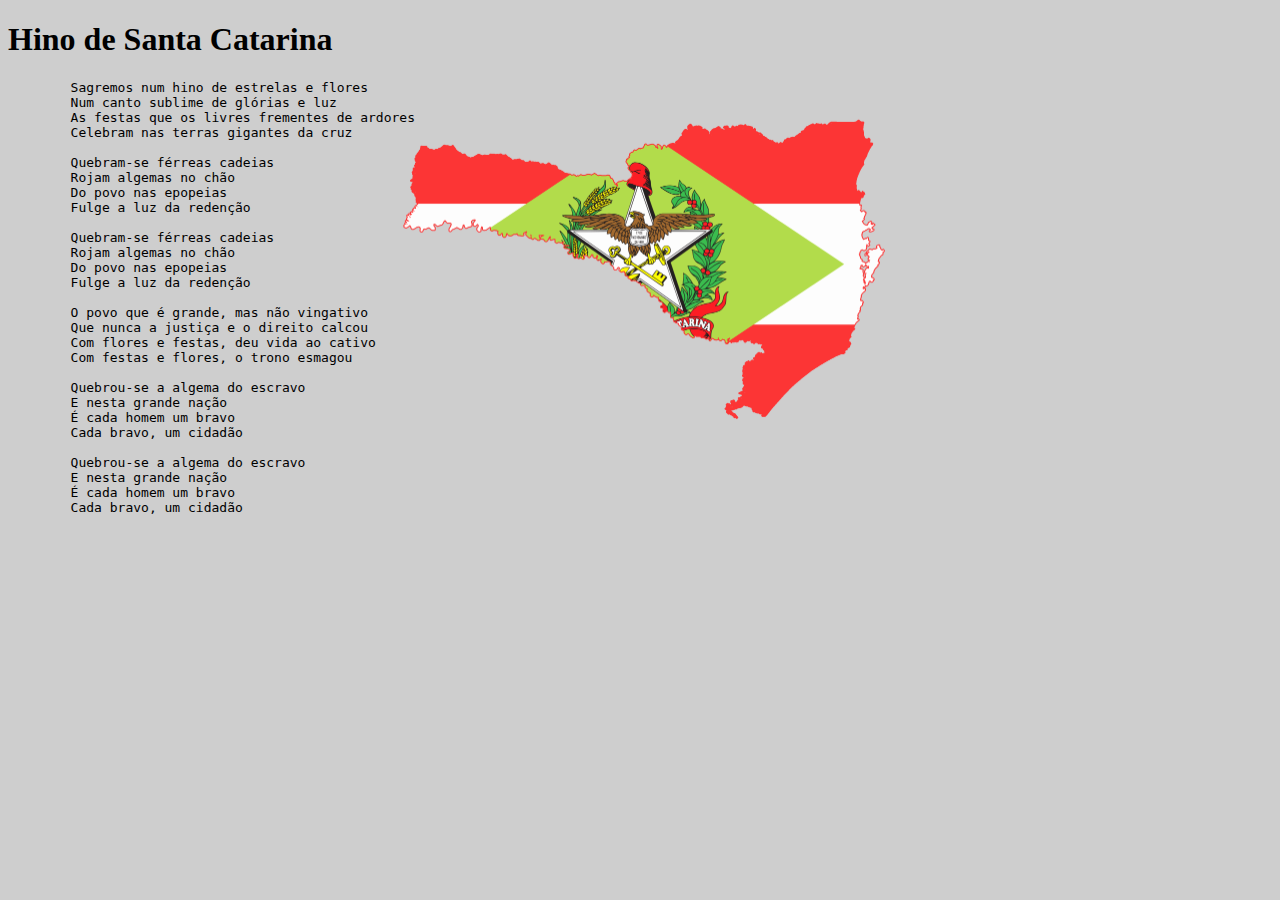
<file: sc.html>
<!DOCTYPE html>
<html lang="pt-br">
<head>
    <meta charset="UTF-8">
    <meta name="viewport" content="width=device-width, initial-scale=1.0">
    <title>hino de Santa Catarina</title>
   
     <link rel="stylesheet" href="style.css"> 
</head>

<body id="bodysc">
   <h1 id="titulosc">Hino de Santa Catarina</h1>

    <pre id="paragafosc">
        Sagremos num hino de estrelas e flores
        Num canto sublime de glórias e luz
        As festas que os livres frementes de ardores
        Celebram nas terras gigantes da cruz
        
        Quebram-se férreas cadeias
        Rojam algemas no chão
        Do povo nas epopeias
        Fulge a luz da redenção
        
        Quebram-se férreas cadeias
        Rojam algemas no chão
        Do povo nas epopeias
        Fulge a luz da redenção
        
        O povo que é grande, mas não vingativo
        Que nunca a justiça e o direito calcou
        Com flores e festas, deu vida ao cativo
        Com festas e flores, o trono esmagou
        
        Quebrou-se a algema do escravo
        E nesta grande nação
        É cada homem um bravo
        Cada bravo, um cidadão
        
        Quebrou-se a algema do escravo
        E nesta grande nação
        É cada homem um bravo
        Cada bravo, um cidadão</pre>

   
    
   
</body>
</html>
</file>
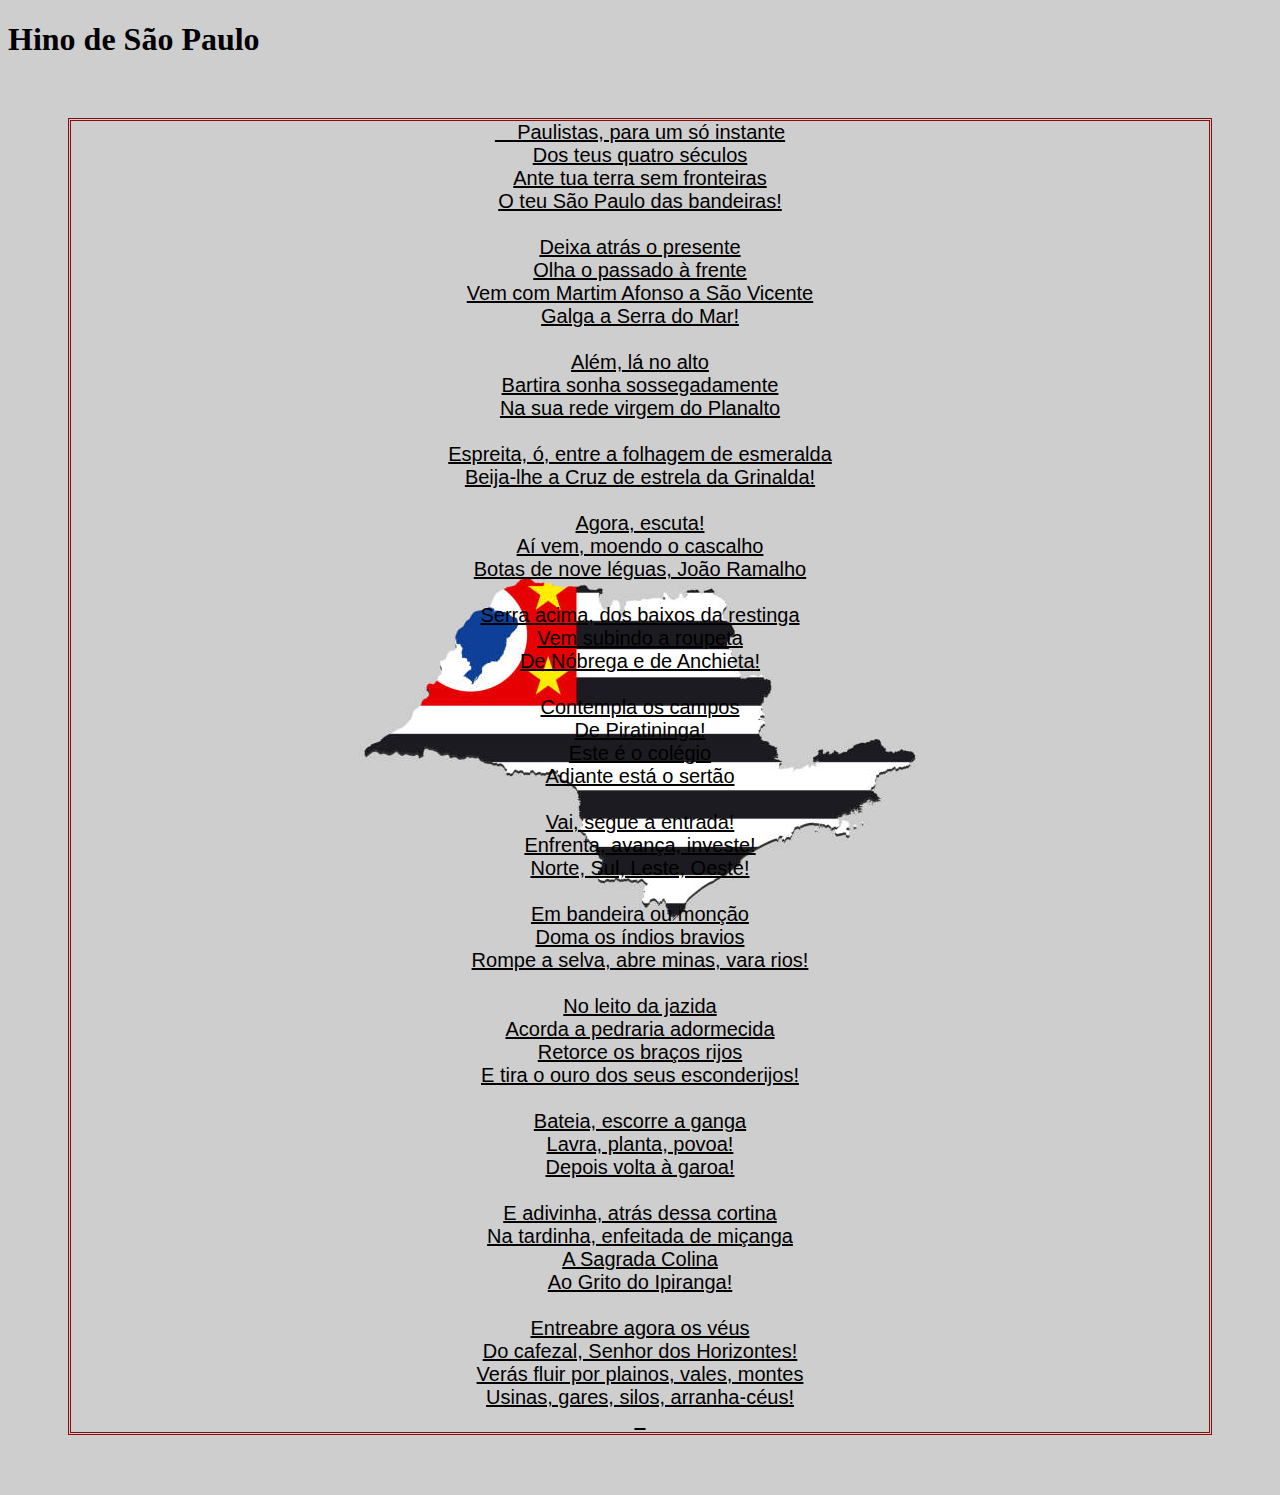
<file: sp.html>
<!DOCTYPE html>
<html lang="pt-br">
<head>
    <meta charset="UTF-8">
    <meta name="viewport" content="width=device-width, initial-scale=1.0">
    <title>hino de São Paulo </title>
   
     <link rel="stylesheet" href="style.css"> 
</head>

<body id="bodysp">
   <h1 id="titulo">Hino de São Paulo</h1>
   <pre id="paragrafosp">
    Paulistas, para um só instante
Dos teus quatro séculos
Ante tua terra sem fronteiras
O teu São Paulo das bandeiras!

Deixa atrás o presente
Olha o passado à frente
Vem com Martim Afonso a São Vicente
Galga a Serra do Mar!

Além, lá no alto
Bartira sonha sossegadamente
Na sua rede virgem do Planalto

Espreita, ó, entre a folhagem de esmeralda
Beija-lhe a Cruz de estrela da Grinalda!

Agora, escuta!
Aí vem, moendo o cascalho
Botas de nove léguas, João Ramalho

Serra acima, dos baixos da restinga
Vem subindo a roupeta
De Nóbrega e de Anchieta!

Contempla os campos
De Piratininga!
Este é o colégio
Adiante está o sertão

Vai, segue a entrada!
Enfrenta, avança, investe!
Norte, Sul, Leste, Oeste!

Em bandeira ou monção
Doma os índios bravios
Rompe a selva, abre minas, vara rios!

No leito da jazida
Acorda a pedraria adormecida
Retorce os braços rijos
E tira o ouro dos seus esconderijos!

Bateia, escorre a ganga
Lavra, planta, povoa!
Depois volta à garoa!

E adivinha, atrás dessa cortina
Na tardinha, enfeitada de miçanga
A Sagrada Colina
Ao Grito do Ipiranga!

Entreabre agora os véus
Do cafezal, Senhor dos Horizontes!
Verás fluir por plainos, vales, montes
Usinas, gares, silos, arranha-céus!
  </pre>
</body>
</html>
</file>
<file: style.css>
#bodybrasil {
    background-image: url(Designer.png), linear-gradient(to bottom, #feea00, #feea00);
    background-position: center top, center bottom;
    background-size: cover, cover;
    height: 100vh;
    margin: 0;
    padding: 0;
    background-repeat: no-repeat;
    background-attachment: scroll;
    display: flex;
    justify-content: center;
    align-items: center;
    flex-direction: column;
}

#titulobrasil {
    font-size: 4em;
    color: white;
    font-weight: bold;
    text-align: center;
    text-transform: uppercase;
    margin-bottom: 30px;
    text-shadow: 3px 3px 6px rgba(0, 0, 0, 0.7);
    letter-spacing: 2px;
    transition: transform 0.3s ease;
}


#titulobrasil .brasil {
    display: inline-block;
    color: #28a745;
    text-decoration: none; 
    padding: 5px 20px;
    background-color: #feea00; 
    border-radius: 5px;
    box-shadow: 3px 3px 8px rgba(0, 0, 0, 0.3);
    transition: transform 0.3s ease, background-color 0.3s ease;
    text-transform: uppercase;
}

#titulobrasil .brasil:hover {
    transform: scale(1.1);
    background-color: #ffcc00; 
    color: white; /
}


.bandeiras-container {
    display: flex;
    flex-wrap: wrap;
    justify-content: center;
    gap: 20px;
    max-width: 90%;
    text-align: center;
}

.bandeiras-container a {
    position: relative;
    display: block;
    width: 250px; 
    height: 175px; 
    overflow: hidden; 
    transition: transform 0.3s ease; 
}

.bandeiras-container a:hover {
    transform: scale(1.1); 
}

.bandeiras-container img {
    width: 100%;
    height: 100%;
    object-fit: cover;
}

#frase-exibida {
    position: fixed;
    bottom: 20px;
    left: 50%;
    transform: translateX(-50%);
    color: white;
    font-size: 1.5em;
    font-weight: bold;
    text-align: center;
    opacity: 0;
    transition: opacity 0.3s ease-in-out;
    text-shadow: 2px 2px 5px rgba(0, 0,)
}

#paragrafosp {
    text-align: center;
    font-size: 20px;
    overflow: auto;
    font-family: 'Franklin Gothic Medium', 'Arial Narrow', Arial, sans-serif;
    border:double;
    border-color: rgb(138, 11, 11);
    color: rgb(0, 0, 0);
    margin: 60px;
    text-decoration: underline;
}

#bodysp{
    background-image: url(estadosp.png);
    background-repeat: no-repeat;
    background-position: center;
    background-color: #cecece;
}

#paragraforj {
    text-align: center;
    font-size: 20px;
    overflow: auto;
    font-family: 'Franklin Gothic Medium', 'Arial Narrow', Arial, sans-serif;
    border:double;
    border-color: rgb(138, 11, 11);
    color: rgb(0, 0, 0);
    margin: 50px;
    text-decoration: underline;
}

#bodyrj{
    background-image: url(estadorj.png);
    background-repeat: no-repeat;
    background-position: center;
    background-color: #cecece;
    background-size: 600px;
}
#paragraforr{
    text-align: center;
    font-size: 20px;
    overflow: auto;
    font-family: 'Franklin Gothic Medium', 'Arial Narrow', Arial, sans-serif;
    border:double;
    border-color: rgb(138, 11, 11);
    color: rgb(0, 0, 0);
    margin: 60px;
    text-decoration: underline;
}

#bodyrr{
    background-image: url(estadorr.png);
    background-repeat: no-repeat;
    background-position: center;
    background-color: #cecece;
    background-size: 500px;
}
#paragrafomg {
    text-align: center;
    font-size: 20px;
    overflow: auto;
    font-family: 'Franklin Gothic Medium', 'Arial Narrow', Arial, sans-serif;
    border:double;
    border-color: rgb(138, 11, 11);
    color: rgb(0, 0, 0);
    margin: 60px;
    text-decoration: underline;
}

#bodymg{
    background-image: url(estadomg.png);
    background-repeat: no-repeat;
    background-position: center;
    background-color: #cecece;
    background-size: 500px;
}
#paragrafomt {
    text-align: center;
    font-size: 20px;
    overflow: auto;
    font-family: 'Franklin Gothic Medium', 'Arial Narrow', Arial, sans-serif;
    border:double;
    border-color: rgb(138, 11, 11);
    color: rgb(0, 0, 0);
    margin: 60px;
    text-decoration: underline;
}

#bodymt{
    background-image: url(estadomt.png);
    background-repeat: no-repeat;
    background-position: center;
    background-color: #cecece;
    background-size: 500px;
}
#paragrafogo{
    text-align: center;
    font-size: 20px;
    overflow: auto;
    font-family: 'Franklin Gothic Medium', 'Arial Narrow', Arial, sans-serif;
    border:double;
    border-color: rgb(138, 11, 11);
    color: rgb(0, 0, 0);
    margin: 60px;
    text-decoration: underline;
}

#bodygo{
    background-image: url(estadogo.png);
    background-repeat: no-repeat;
    background-position: center;
    background-color: #cecece;
    background-size: 500px;
}
#paragrafoac {
    text-align: center;
    font-size: 20px;
    overflow: auto;
    font-family: 'Franklin Gothic Medium', 'Arial Narrow', Arial, sans-serif;
    border:double;
    border-color: rgb(138, 11, 11);
    color: rgb(0, 0, 0);
    margin: 60px;
    text-decoration: underline;
}

#bodyac{
    background-image: url(estadoac.png);
    background-repeat: no-repeat;
    background-position: center;
    background-color: #cecece;
    background-size: 500px;
}
#paragrafobr {
    text-align: center;
    font-size: 20px;
    overflow: auto;
    font-family: 'Franklin Gothic Medium', 'Arial Narrow', Arial, sans-serif;
    border:double;
    border-color: rgb(138, 11, 11);
    color: rgb(0, 0, 0);
    margin: 60px;
    text-decoration: underline;
}

#bodybr{
    background-image: url(paisbrasil.png);
    background-repeat: no-repeat;
    background-position: center;
    background-color: #cecece;
    background-size: 500px;
}
#paragrafoma {
    text-align: center;
    font-size: 20px;
    overflow: auto;
    font-family: 'Franklin Gothic Medium', 'Arial Narrow', Arial, sans-serif;
    border:double;
    border-color: rgb(138, 11, 11);
    color: rgb(0, 0, 0);
    margin: 60px;
    text-decoration: underline;
}

#bodyma{
    background-image: url(estadoma.png);
    background-repeat: no-repeat;
    background-position: center;
    background-color: #cecece;
    background-size: 500px;
}
#paragrafoma {
    text-align: center;
    font-size: 20px;
    overflow: auto;
    font-family: 'Franklin Gothic Medium', 'Arial Narrow', Arial, sans-serif;
    border:double;
    border-color: rgb(138, 11, 11);
    color: rgb(0, 0, 0);
    margin: 60px;
    text-decoration: underline;
}

#bodysc{
    background-image: url(estadosc.png);
    background-repeat: no-repeat;
    background-position: center;
    background-color: #cecece;
    background-size: 500px;
}
#paragrafosc {
    text-align: center;
    font-size: 20px;
    overflow: auto;
    font-family: 'Franklin Gothic Medium', 'Arial Narrow', Arial, sans-serif;
    border:double;
    border-color: rgb(138, 11, 11);
    color: rgb(0, 0, 0);
    margin: 60px;
    text-decoration: underline;
}

#bodydf{
    background-image: url(estadodf.png);
    background-repeat: no-repeat;
    background-position: center;
    background-color: #cecece;
    background-size: 500px;
}
#paragrafodf {
    text-align: center;
    font-size: 20px;
    overflow: auto;
    font-family: 'Franklin Gothic Medium', 'Arial Narrow', Arial, sans-serif;
    border:double;
    border-color: rgb(138, 11, 11);
    color: rgb(0, 0, 0);
    margin: 60px;
    text-decoration: underline;
}

#bodygo{
    background-image: url(estadogo.png);
    background-repeat: no-repeat;
    background-position: center;
    background-color: #cecece;
    background-size: 500px;
}
#paragrafoba {
    text-align: center;
    font-size: 20px;
    overflow: auto;
    font-family: 'Franklin Gothic Medium', 'Arial Narrow', Arial, sans-serif;
    border:double;
    border-color: rgb(138, 11, 11);
    color: rgb(0, 0, 0);
    margin: 60px;
    text-decoration: underline;
}

#bodyba{
    background-image: url(estadoba.png);
    background-repeat: no-repeat;
    background-position: center;
    background-color: #cecece;
    background-size: 500px;
}
</file>
